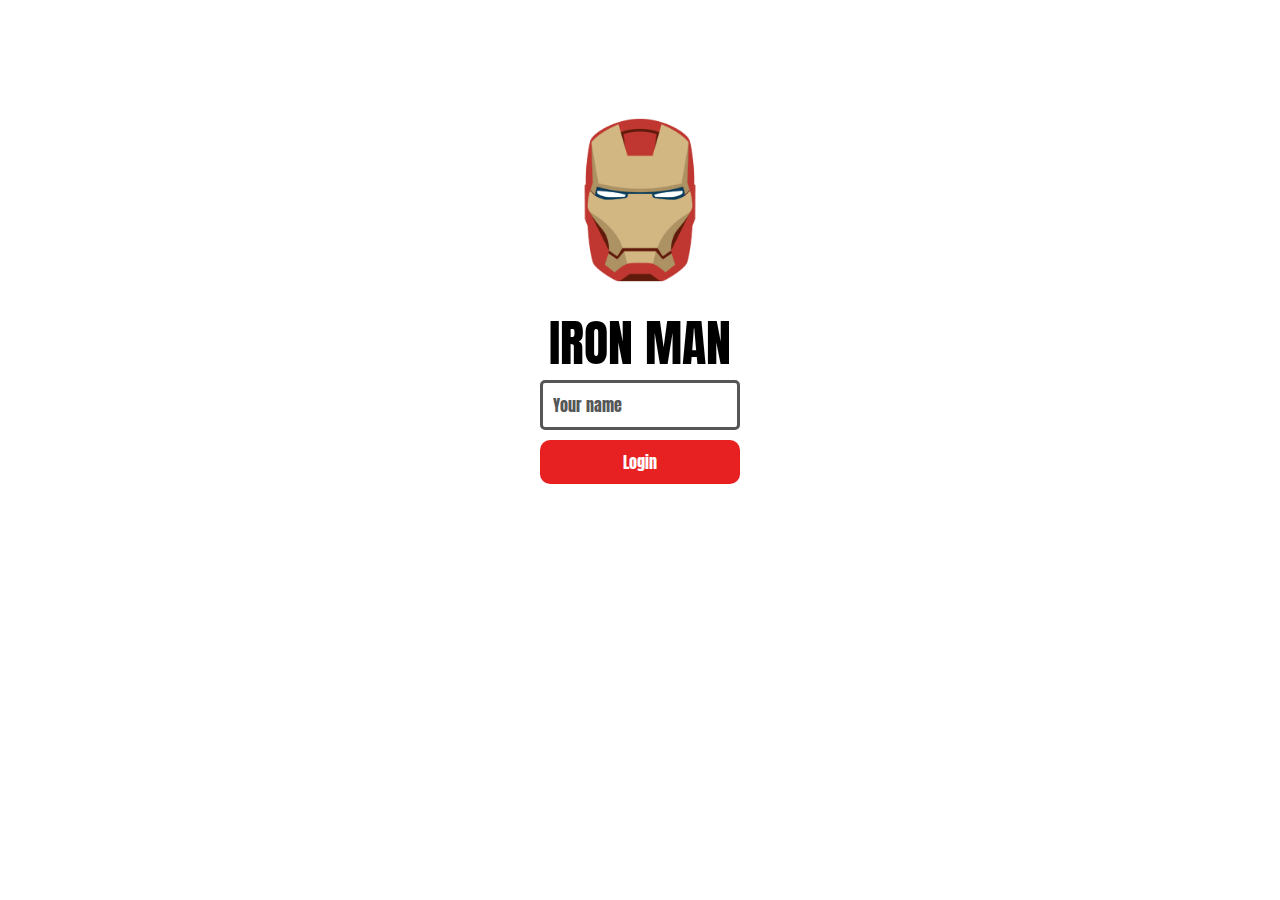
<file: index.html>
<!DOCTYPE html>
<html lang="en">
    <head>
        <meta charset="UTF-8">
        <meta name="viewport" content="width=device-width, initial-scale=1.0">
        <link rel="stylesheet" href="./style/reset.css">
        <link rel="stylesheet" href="./style/style.css">
        <script src="./script/login.js" defer></script>
        <title>Login</title>
    </head>

    <body>
        <form class="form_login">
            <div>
                <img src="./src/pngwing.com.png" alt="ironman_logo" class="logo_ironman">
                <h1>IRON MAN</h1>
            </div>
            <input type="text" placeholder="Your name" class="login_name">
            <button type="submit" class="button_login">Login</button>
        </form>
    </body>
</html>
</file>
<file: style/style.css>
@import url('https://fonts.googleapis.com/css2?family=Anton&display=swap');

*{
    font-family: 'Anton', sans-serif;
}

.form_login{
    display: flex;
    width: 100vh;
    height: 100vh;
    align-items: center;
    flex-direction: column;
    margin: 0 auto;
}


h1{
    text-align: center;
    font-size: 50px;
}


.logo_ironman{
    margin-top: 100px;
    width: 200px;
}


.login_name{
    width: 100%;
    max-width: 200px;
    color:rgb(85, 86, 87);
    border: 3px solid;
    border-radius: 5px;
    padding: 10px;
    margin-bottom: 10px;
}


.button_login{
    background-color: rgb(231, 33, 33);
    width: 100%;
    max-width: 200px;
    text-align: center;
    cursor: pointer;
    color: white;
    padding: 10px;
    border-radius: 10px ;
}

.button_login:disabled{
    background-color: #eee;
    color: #aaa;
    border: 1px #aaa solid;
    cursor: auto;

}
</file>
